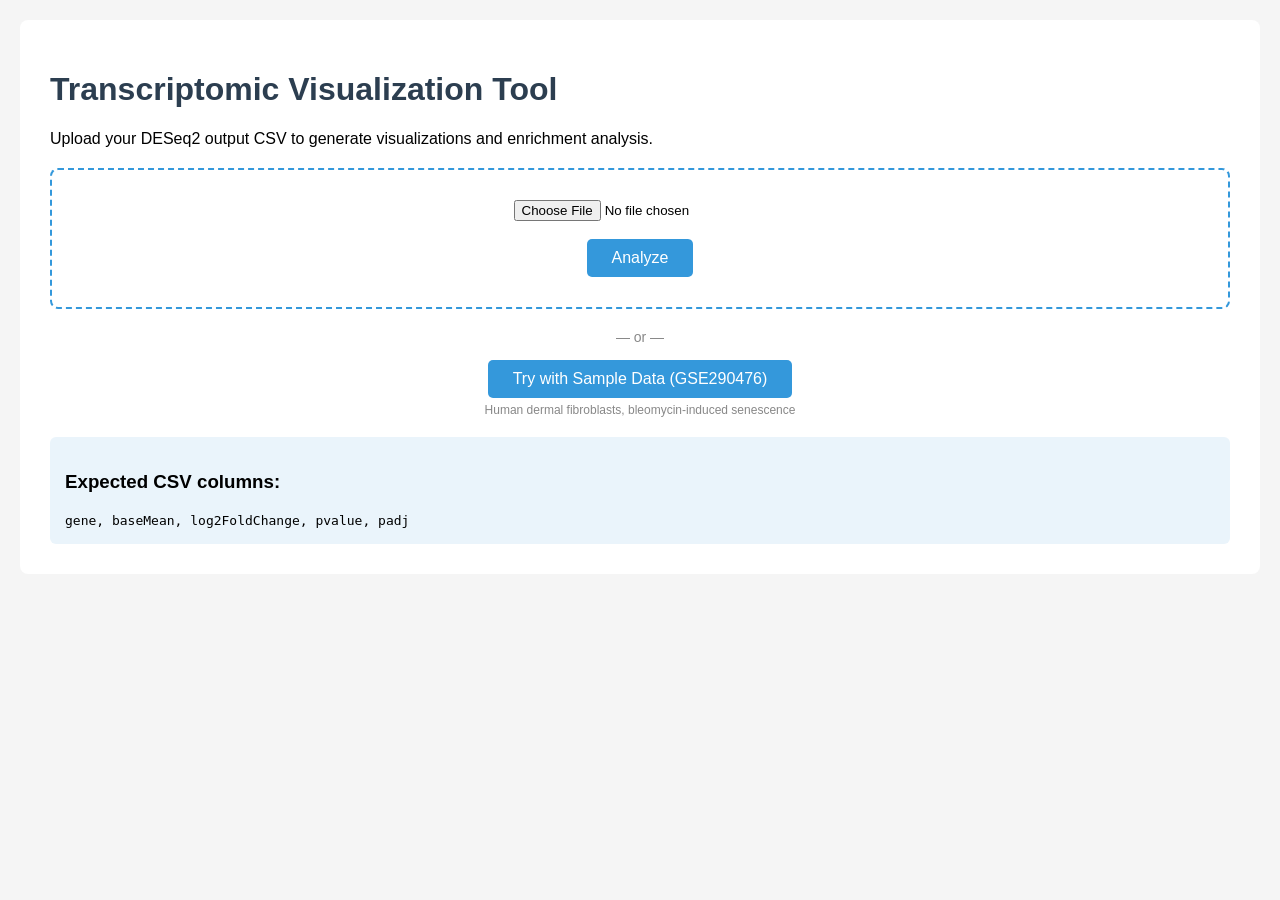
<file: templates/index.html>
<!DOCTYPE html>
<html>
<head><title>Transcriptomic Analysis Tool</title>
<link rel="stylesheet" href="/static/style.css">
<style>
#overlay {display:none;position:fixed;top:0;left:0;width:100%;height:100%;background:rgba(255,255,255,0.9);z-index:999;text-align:center;padding-top:200px;}
#progress-bar {width:60%;margin:20px auto;background:#e0e0e0;border-radius:6px;height:8px;}
#progress-fill {height:8px;background:#3498db;border-radius:6px;width:0%;transition:width 0.5s;}
#status-msg {color:#555;font-size:16px;margin-top:15px;}
</style>
</head>
<body><div class="container">
<h1>Transcriptomic Visualization Tool</h1>
<p>Upload your DESeq2 output CSV to generate visualizations and enrichment analysis.</p>
<form action="/analyze" method="POST" enctype="multipart/form-data" onsubmit="showLoading()">
<div class="upload-box">
<input type="file" name="file" accept=".csv" required><br><br>
<button type="submit">Analyze</button>
</div></form>
<div style="text-align:center;margin:15px 0;font-size:14px;color:#888">— or —</div>
<div style="text-align:center;margin-bottom:20px">
<a href="/load_sample" onclick="showLoading()"><button type="button">Try with Sample Data (GSE290476)</button></a>
<p style="font-size:12px;color:#888;margin-top:5px">Human dermal fibroblasts, bleomycin-induced senescence</p>
</div>
<div class="info"><h3>Expected CSV columns:</h3>
<code>gene, baseMean, log2FoldChange, pvalue, padj</code></div>
</div>

<div id="overlay">
<div id="progress-bar"><div id="progress-fill"></div></div>
<p id="status-msg">Uploading and parsing your CSV...</p>
</div>

<script>
var steps = [
  [0,   0,  "Uploading and parsing your CSV..."],
  [3,   20, "Generating volcano plot, MA plot, heatmap..."],
  [8,   40, "Querying Enrichr for KEGG pathways..."],
  [14,  60, "Querying GO Biological Process terms..."],
  [20,  80, "Finalizing results..."],
  [28,  90, "Almost there..."]
];
function showLoading() {
  document.getElementById("overlay").style.display = "block";
  steps.forEach(function(s) {
    setTimeout(function() {
      document.getElementById("progress-fill").style.width = s[1] + "%";
      document.getElementById("status-msg").textContent = s[2];
    }, s[0] * 1000);
  });
}
</script>
</body></html>
</file>
<file: static/style.css>
body { font-family: Arial, sans-serif; background: #f5f5f5; margin: 0; padding: 20px; }
.container { max-width: 1200px; margin: 0 auto; background: white; padding: 30px; border-radius: 8px; }
h1 { color: #2c3e50; }
.upload-box { border: 2px dashed #3498db; padding: 30px; border-radius: 8px; text-align: center; margin: 20px 0; }
button { background: #3498db; color: white; border: none; padding: 10px 25px; border-radius: 5px; cursor: pointer; font-size: 16px; }
button:hover { background: #2980b9; }
.stats-box { background: #ecf0f1; padding: 20px; border-radius: 8px; margin: 20px 0; }
table { width: 100%; border-collapse: collapse; margin: 10px 0 30px 0; font-size: 13px; }
.info { background: #eaf4fb; padding: 15px; border-radius: 6px; margin-top: 20px; }
</file>
